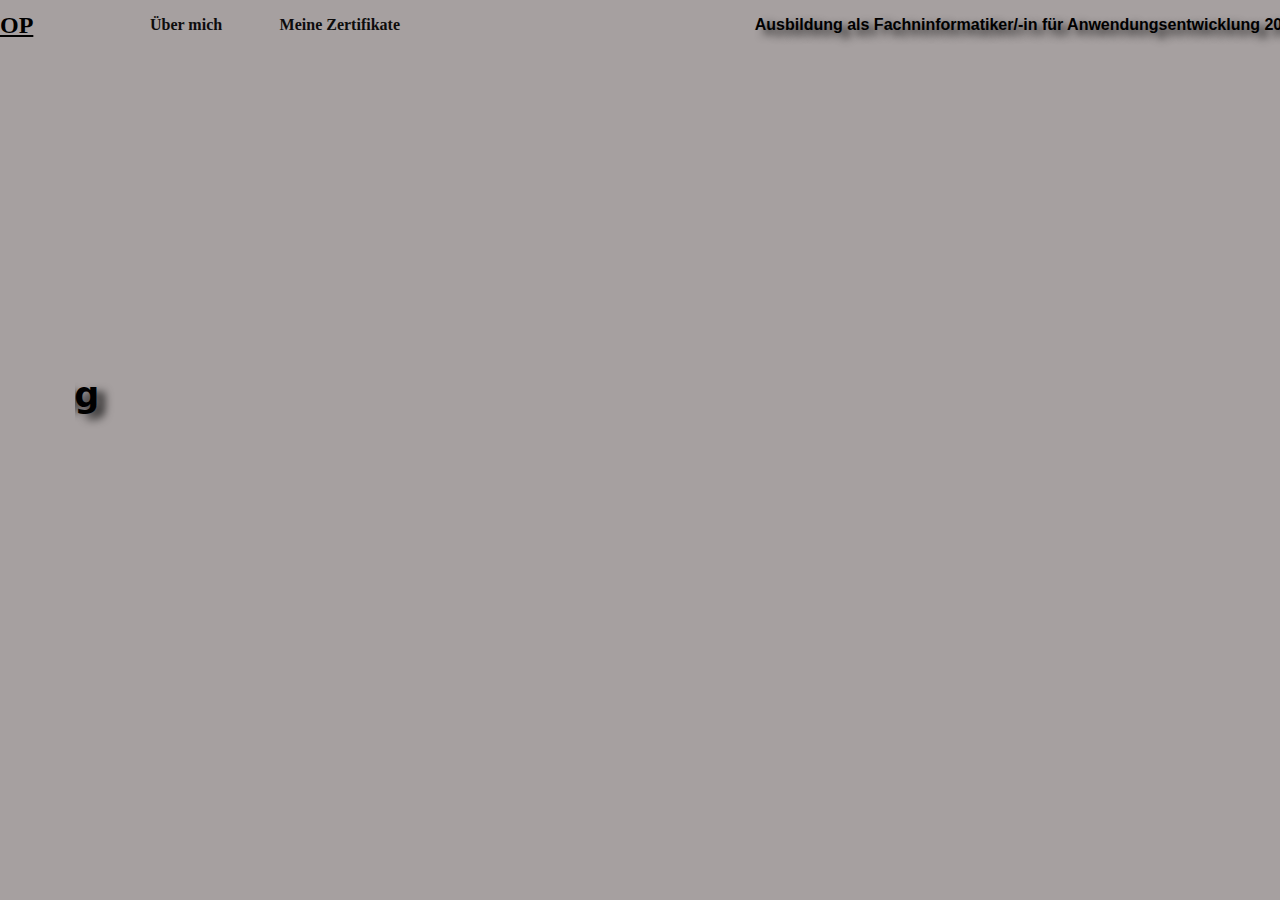
<file: index.html>
<!DOCTYPE html>
<html lang="en">
<head>
    <meta charset="UTF-8">
    <meta name="viewport" content="width=device-width, initial-scale=1.0">
    <title>Oleksii Prostiakov</title>
    <link rel="stylesheet" href="./style.css">
</head>
<body>
    <header class="header">
        <div class="top__header__body">
            <div class="header__left__top">
                <h2 class="header-left-top__logo">OP</h2>
                <nav class="header-left-top__navigation">
                    <a href="./me.html" class="nav__link" target="_blank">Über mich</a>
                    <a href="./certificate.html" class="nav__link" target="_blank">Meine Zertifikate</a>
                </nav>
            </div>
            <div class="header__right__top">
                <p class="header-right-top__txt"> Ausbildung als Fachninformatiker/-in für Anwendungsentwicklung 2024</p>
            </div>
        </div>
        <div class="header__second__block">
            <div class="header-second-block__left">
                <h1 class="second-block-left__title">Hallo,<br> ich heiße Oleksii <br> und ich will mich bei euch als Fachninformatiker für Anwendungsentwicklung bewerben!</h1>
                <p class="second-block-left__describe">Wenn Sie mehr über mich wissen möchten, dann klicken Sie auf "Über mich" oben. Und wenn Sie meine Zertifikate anschauen wollen, dann müssen Sie auf "Meine Zertifikate" klicken!</p>
            </div>
            <div class="header-second-block__right">
                <img src="./images/css.img.png" alt="" class="second-block-right__css">
                <img src="./images/code__arrow.png" alt="" class="second-block-right__arrows">
                <img src="./images/html.img.png" alt="" class="second-block-right__html">
                <img src="./images/man.png" alt="" class="second-block-right__image">
            </div>
        </div>
    </header>
</body>
</html>
</file>
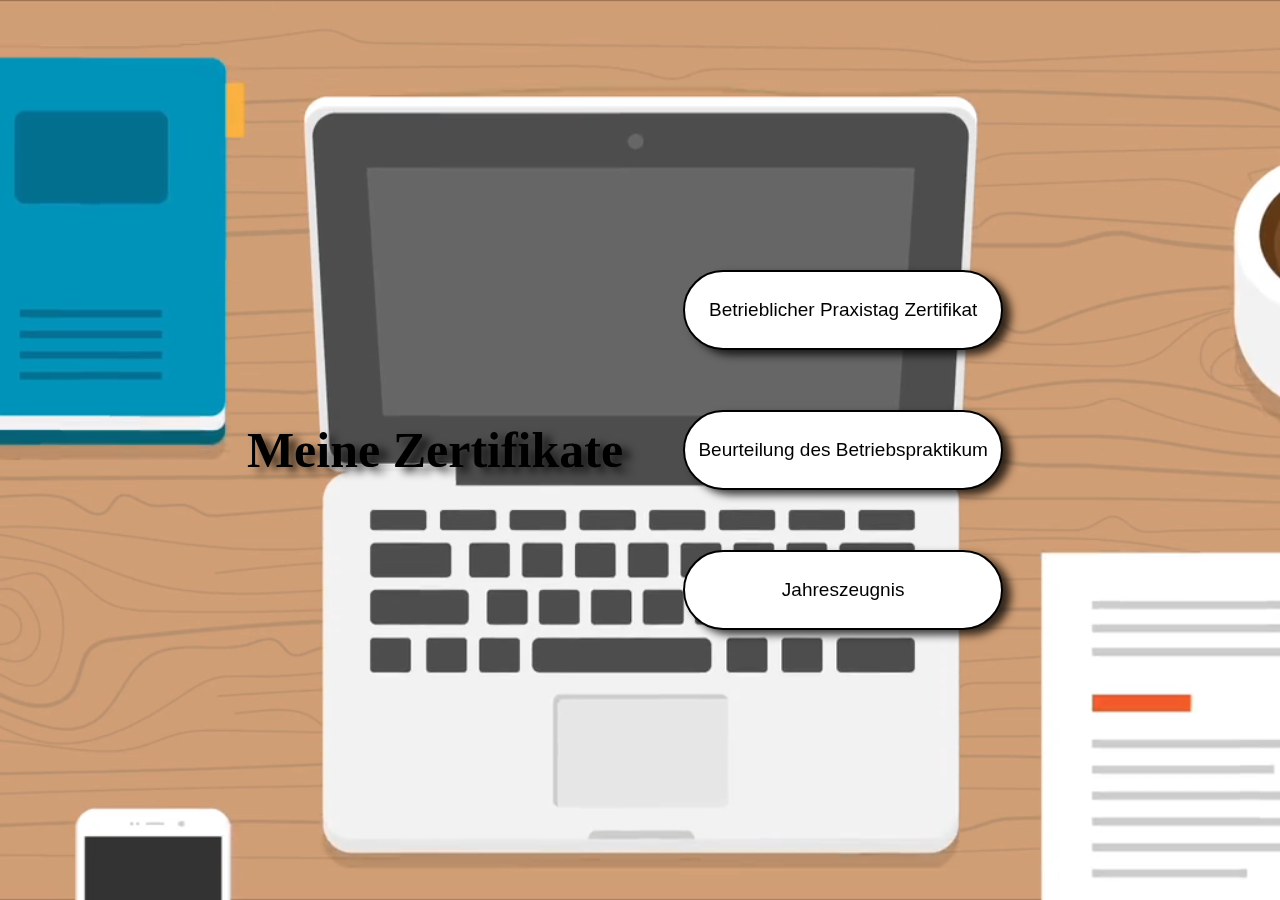
<file: certificate.html>
<!DOCTYPE html>
<html lang="en">
<head>
    <meta charset="UTF-8">
    <meta name="viewport" content="width=device-width, initial-scale=1.0">
    <title>Zertifikaten</title>
    <link rel="stylesheet" href="./style.css">
</head>
<body>
    <div class="whole__container">
        <video class="video__background" autoplay loop muted>
            <source src="./images/video.2.mp4" type="video/mp4">
        </video>
        <h1 class="certificates__title">Meine Zertifikate</h1>
        <div class="block__btns">
            <a href="./index-2.html" class="link__btn" target="_blank">
                <button class="buttons">Betrieblicher Praxistag Zertifikat</button>
            </a>
            <a href="./index-3.html" class="link__btn" target="_blank">
                <button class="buttons">Beurteilung des Betriebspraktikum</button>
            </a>
            <a href="./index-4.html" class="link__btn" target="_blank">
                <button class="buttons">Jahreszeugnis</button>
            </a>
        </div>
    </div>
</body>
</html>
</file>
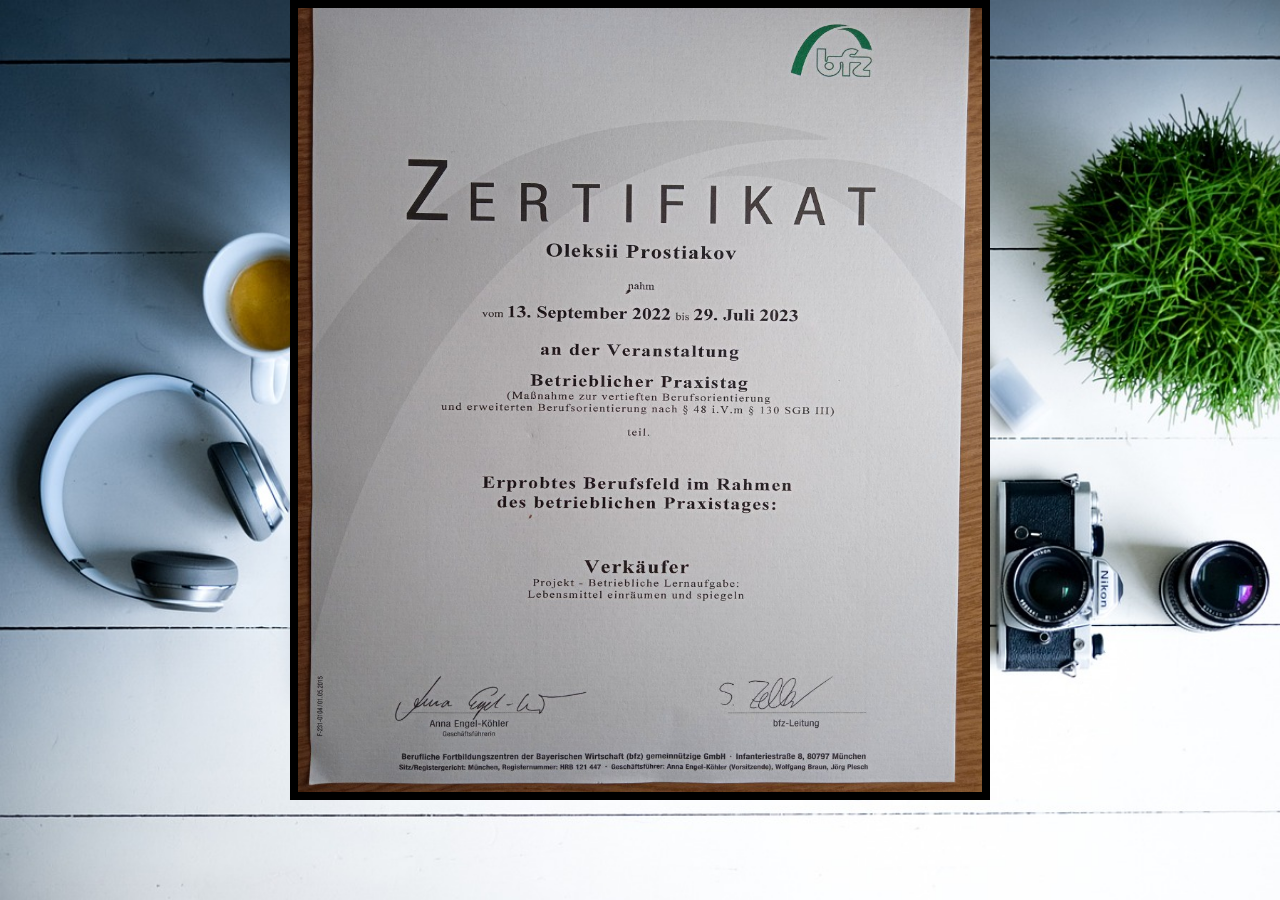
<file: index-2.html>
<!DOCTYPE html>
<html lang="en">
<head>
    <meta charset="UTF-8">
    <meta name="viewport" content="width=device-width, initial-scale=1.0">
    <title>Betrieblicher-Praxistag-Zertifikat</title>
    <link rel="stylesheet" href="./style.css">
</head>
<body class="body1">
    <img src="./images/photo_2023-07-28_11-47-23.jpg" alt="" class="doc__image">
</body>
</html>
</file>
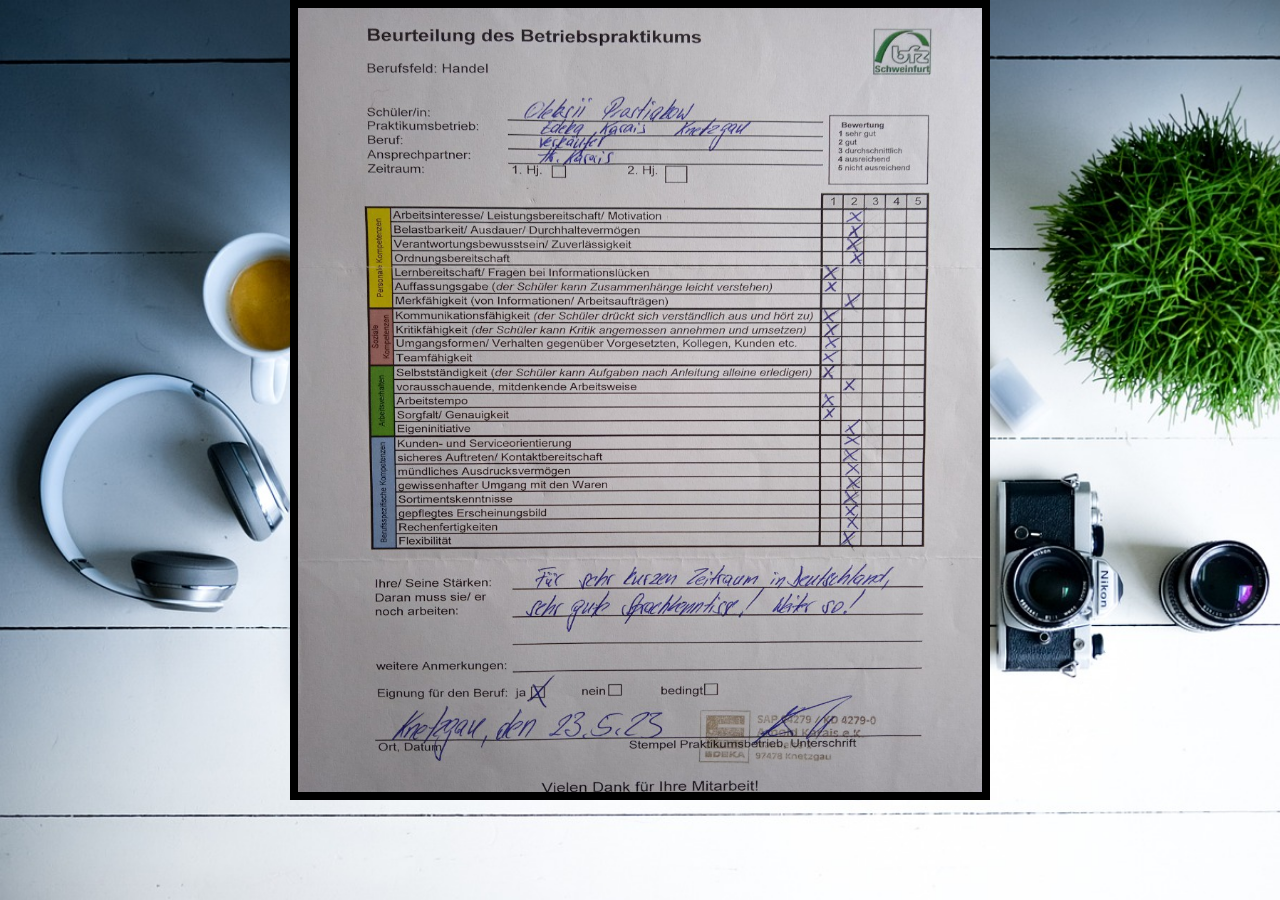
<file: index-3.html>
<!DOCTYPE html>
<html lang="en">
<head>
    <meta charset="UTF-8">
    <meta name="viewport" content="width=device-width, initial-scale=1.0">
    <title>Beurteilung-des-Betriebspraktikum</title>
    <link rel="stylesheet" href="./style.css">
</head>
<body class="body1">
    <img src="./images/photo_2023-07-28_11-47-15.jpg" alt="" class="doc__image">
</body>
</html>
</file>
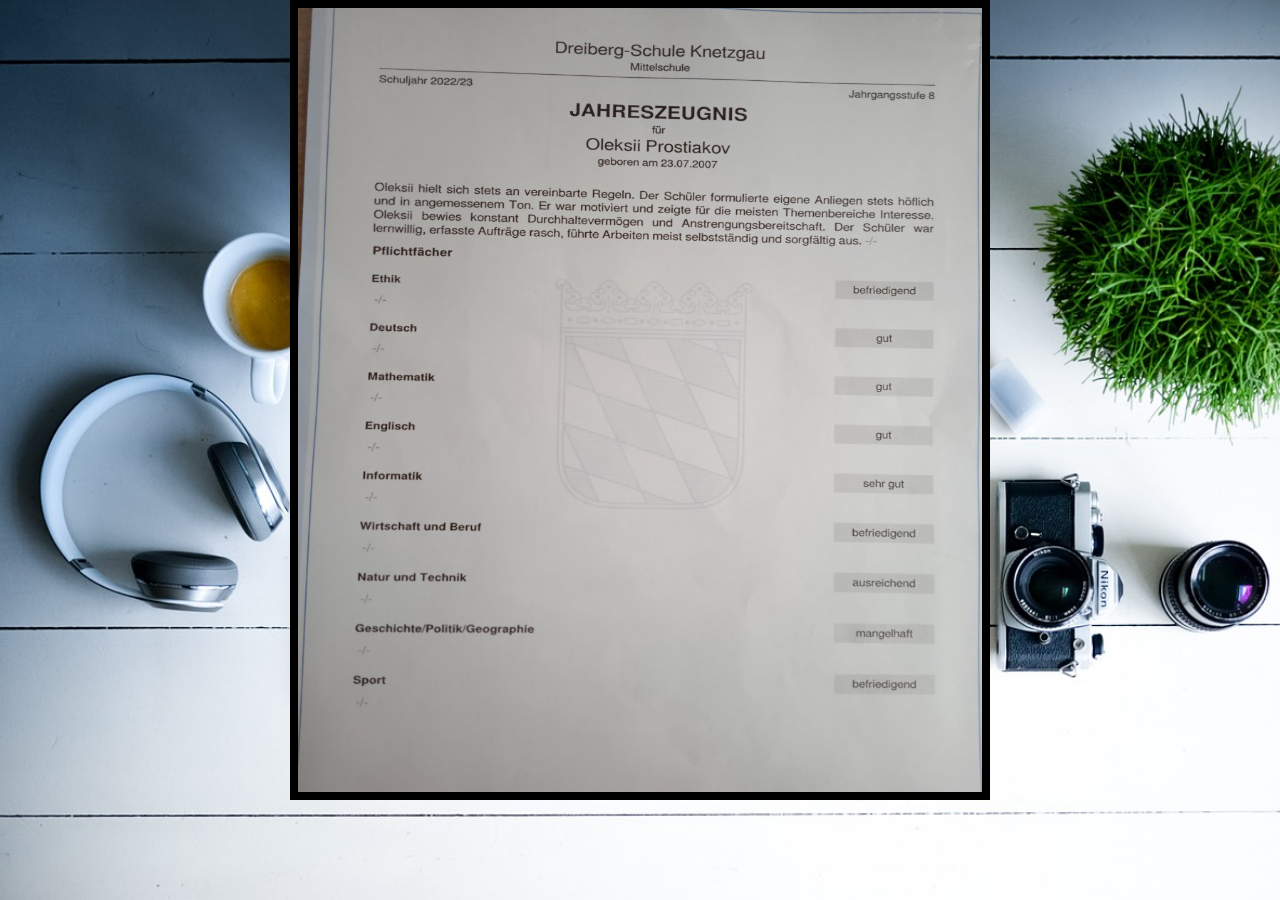
<file: index-4.html>
<!DOCTYPE html>
<html lang="en">
<head>
    <meta charset="UTF-8">
    <meta name="viewport" content="width=device-width, initial-scale=1.0">
    <title>Jahreszeugnis</title>
    <link rel="stylesheet" href="./style.css">
</head>
<body class="body1">
    <img src="./images/photo_2023-07-28_11-46-59.jpg" alt="" class="doc__image">
</body>
</html>
</file>
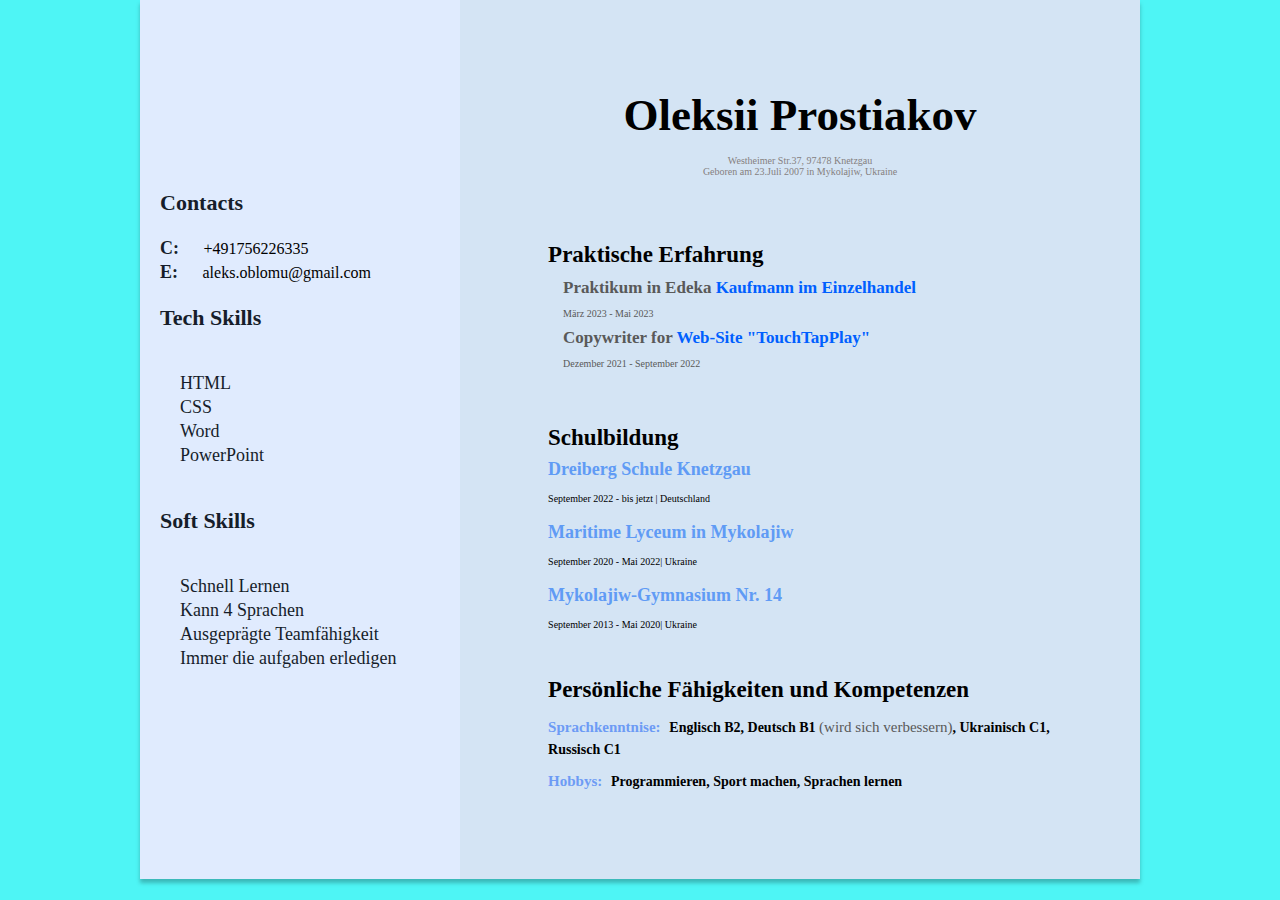
<file: me.html>
<!DOCTYPE html>
<html lang="en">
<head>
    <meta charset="UTF-8">
    <meta name="viewport" content="width=device-width, initial-scale=1.0">
    <title>Über mich</title>
    <link rel="stylesheet" href="./style.css">
</head>
<body class="me__body">
        <!--Wrapper-->
        <div class="Wrapper">
            <!--Main content-->
            <div class="Main-content">
            <!--About me-->
            <div class="about-me-container">
                <h1 class="my-name">Oleksii Prostiakov</h1>
                <p class="my-adress">Westheimer Str.37, 97478 Knetzgau</p>
                <p class="my-adress">Geboren am 23.Juli 2007 in Mykolajiw, Ukraine</p>
            </div>
            <!--My Projects-->
            <div class="projects-container">
                <h3 class="Main-content-title">Praktische Erfahrung</h3>
                <ul class="praktisch__liste">
                <li class="praktisch__item">Praktikum in Edeka <span class="praktisch__item-place">Kaufmann im Einzelhandel</span> <br>
                <span class="praktisch__item-date">März 2023 - Mai 2023</span></li>
                <li class="praktisch__item">Copywriter for <span class="praktisch__item-place"> Web-Site "TouchTapPlay"</span> <br>
                    <span class="praktisch__item-date">Dezember 2021 - September 2022</span></li>
                </ul>
            </div>
            <!--Work Experience-->
            <div class="Work-Experience">
                <h3 class="Main-content-title">Schulbildung</h3>
                <!--Company 1-->
                <div class="WE-position">
                    <h4 class="Work-Experience-position">
                    <span class="we-company">Dreiberg Schule Knetzgau</span>
                    <p class="work-period">September 2022 - bis jetzt | Deutschland</p>
                </div>
                <!--Company 2-->
                <div class="WE-position">
                    <h3 class="Work-Experience-position"> 
                    <span class="we-company">Maritime Lyceum in Mykolajiw</span> 
                    </h3>
                    <p class="work-period"> September 2020 - Mai 2022| Ukraine</p>
                </div>
                <!-- Company 3 -->
                <div class="WE-position">
                    <h3 class="Work-Experience-position">
                    <span class="we-company">Mykolajiw-Gymnasium Nr. 14</span> 
                    </h3>
                    <p class="work-period">September 2013 - Mai 2020| Ukraine</p>
                </div>
            </div>
            <!-- Education -->
            <div class="fähigkeiten">
                <h3 class="fähigkeiten-title">Persönliche Fähigkeiten und Kompetenzen</h3>
                <li class="kenntnise">Sprachkenntnise: <span class="etwas"> Englisch B2, Deutsch B1 <span class="verbesserung">(wird sich verbessern)</span>, Ukrainisch C1, Russisch C1</span></li>
                <li class="kenntnise">Hobbys: <span class="etwas"> Programmieren, Sport machen, Sprachen lernen </span></li>
            </div>
            </div>
            <!--Sidebar-->
            <aside class="Sidebar">
            <!-- Contacts -->
            <div class="contacts-container">
                <h3 class="sidebar-title">Contacts</h3>
                <p class="contacts-item">
                    <span class="contacts-type"> C: </span>
                    <a href="tel:+491756226335" class="contacts-number"></a>+491756226335
                </p>
                <p>
                    <span class="contacts-type"> E: </span>
                    <a href="mail to:aleks.oblomu@gmail.com" class="contacts-email"></a>
                    aleks.oblomu@gmail.com
                </p>
                <!-- Tech Skills -->
                <div class="tech-skills-container">
                <h3 class="sidebar-title">Tech Skills</h3>
                <ul class="skills-list">
                    <li class="skills-list-item">
                        <span class="skills-list-text">HTML</span>
                    </li>
                    <li class="skills-list-item">
                        <span class="skills-list-text">CSS</span>
                    </li>
                    <li class="skills-list-item">
                        <span class="skills-list-text">Word</span>
                    </li>
                    <li class="skills-list-item">
                        <span class="skills-list-text">PowerPoint</span>
                    </li>
                </ul>
                </div>
                <!-- Soft Skills -->
                <div>
                <h3 class="sidebar-title">Soft Skills</h3>
                <ul class="soft-skills-list">
                    <li class="skills-list-item2">
                    <span class="skills-list-text2">Schnell Lernen</span>
                    </li>
                    <li class="skills-list-item2">
                    <span class="skills-list-text2">Kann 4 Sprachen</span>
                    </li>
                    <li class="skills-list-item2">
                    <span class="skills-list-text2">Ausgeprägte Teamfähigkeit</span>
                    </li>
                    <li class="skills-list-item2">
                    <span class="skills-list-text2">Immer die aufgaben erledigen</span>
                    </li>
                </ul>
                </div>
            </div>
            </aside>
        </div>
</body>
</html>
</file>
<file: style.css>
*{
    margin: 0;
    padding: 0;
    border: 0;
    outline: 0;
    list-style: none;
    box-sizing: border-box;
    text-decoration: none;
    scroll-behavior: smooth;
}
.header {
    width: 100%;
    height: 100vh;
    background-color: #a6a0a0;
}
.top__header__body {
    width: 1300px;
    height: 50px;
    margin: 0px auto;
    display: flex;
    flex-direction: row;
    justify-content: space-between;
    align-items: center;
}
.header__left__top {
    width: 400px;
    display: flex;
    flex-direction: row;
    justify-content: space-between;
    align-items: center;
}
.header-left-top__logo {
    text-decoration: underline;
}
.header-left-top__navigation {
    width: 250px;
    display: flex;
    flex-direction: row;
    justify-content: space-between;
    align-items: center;
}
.nav__link {
    position: relative;
    color: #0d0c0c;
    font-size: 16px;
    font-weight: 600;
    transition: 0.3s;
}
.nav__link::before{
    position: absolute;
    width: 100%;
    height: 10%;
    content: '';
    background-color: antiquewhite;
    bottom: -2px;
    left: 0;
    border-radius: 10px;
    opacity: 0;
    transition: 0.3s;
}
.nav__link:hover::before{
    opacity: 1;
}
.nav__link:hover {
    transform: translateY(-3px);
}
.header__right__top {
}
.header-right-top__txt {
    font-size: 16px;
    font-weight: 800;
    font-family: 'Trebuchet MS', 'Lucida Sans Unicode', 'Lucida Grande', 'Lucida Sans', Arial, sans-serif;
    text-shadow: 8px 5px 8px #000000cd;
}




/* ---------------------HEADER 2----------------------------- */
.header__second__block {
    width: 1300px;
    margin: 20px auto;
    display: flex;
    flex-direction: row;
    justify-content: space-around;
    align-items: center;
    overflow: hidden;
}
.header-second-block__left {
    width: 500px;
    height: 390px;
    display: flex;
    flex-direction: column;
    justify-content: space-between;
    align-items: start;
    overflow: hidden;
}
.second-block-left__title {
    font-size: 35px;
    font-weight: 600;
    transform: translateX(-470px);
    text-shadow: 8px 5px 8px #000000c6;
    font-family: system-ui, -apple-system, BlinkMacSystemFont, 'Segoe UI', Roboto, Oxygen, Ubuntu, Cantarell, 'Open Sans', 'Helvetica Neue', sans-serif;
    animation: title 1s cubic-bezier(0.455, 0.03, 0.515, 0.955) forwards;
}
@keyframes title {
    0% {
        transform: translateX(-470px);
    }
    100%{
        transform: translateX(0);
    }
}
.second-block-left__describe {
    font-size: 18px;
    font-weight: 500;
    transform: translateX(-480px);
    font-family: Georgia, 'Times New Roman', Times, serif;
    animation: describe 2s cubic-bezier(0.455, 0.03, 0.515, 0.955) forwards;
}
@keyframes describe {
    0% {
        transform: translateX(-480px);
    }
    100%{
        transform: translateX(0);
    }
}
.header-second-block__right {
    position: relative;
    width: 500px;
    height: 600px;
    transform: translateX(580px);
    animation: images 2s cubic-bezier(0.455, 0.03, 0.515, 0.955) forwards;
}
@keyframes images {
    0% {
        transform: translateX(580px);
    }
    100% {
        transform: translateX(0);
    }
}
.second-block-right__image {
    position: absolute;
    width: 440px;
    top: 120px;
    filter: drop-shadow(8px 5px 8px #000000d3);
}
.second-block-right__css {
    position: absolute;
    width: 120px;
    right: -20px;
    top: 170px;
    animation: icons 2s cubic-bezier(0.455, 0.03, 0.515, 0.955) infinite alternate;
    animation-delay: 2s;
}
.second-block-right__arrows {
    width: 80px;
    position: absolute;
    top: 20px;
    left: 220px;
    animation: icons 2s cubic-bezier(0.455, 0.03, 0.515, 0.955) infinite alternate;
    animation-delay: 1s;
}
.second-block-right__html {
    width: 120px;
    position: absolute;
    left: 50px;
    top: 150px;
    animation: icons 2s cubic-bezier(0.455, 0.03, 0.515, 0.955) infinite alternate;
    animation-delay: 3s;
}
@keyframes icons {
    0% {
        transform: translateY(-15px) rotateY(-360deg);
    }
    100% {
        transform: translateY(0) rotateY(-360deg);
    }
}



/* -------------------------------------about me ------------------------------ */


  /* About me */
.me__body {
    background-color: rgb(78, 245, 245);
}
.my-profession {
    font-style: normal;
    font-weight: 700;
    font-size: 15px;
    line-height: 17px;
    color: #000000;
    margin: 0 0 18px 0;
}
.my-name {
    font-style: normal;
    font-weight: 700;
    font-size: 45px;
    line-height: 55px;
    color: #000000;
    margin: 0 0 12px 0;
    text-align: center;
}
.my-adress {
    font-weight: 400;
    color: #857f7f;
    font-size: 10px;
    text-align: center;
}
.my-descr {
    font-style: normal;
    font-weight: 400;
    font-size: 15px;
    line-height: 24px;
    color: #595959;
    width: 525px;
}

.about-me-container {
    margin-bottom: 64px;
}
  /* Projects */
.project-item {
    font-style: normal;
    font-weight: 700;
    font-size: 15px;
    line-height: 24px;
    color: #000000;
}
.projects-container {
    margin-bottom: 48px;
    margin-top: 64px;
}

.praktisch__liste {
    padding: 0 0 0 15px;
    margin: 0 0 0 0;
}
.praktisch__item {
    font-style: normal;
    font-weight: 600;
    font-size: 17px;
    line-height: 24px;
    color: #595959;
}
.praktisch__item-place {
    font-style: normal;
    font-weight: 600;
    font-size: 17px;
    line-height: 24px;
    color: #005fff;
}
.praktisch__item-date {
    font-size: 10px;
    font-weight: 400;
}

.Work-Experience {
    margin-bottom: 44px;
}
.Work-Experience-position {
    font-style: normal;
    font-weight: 700;
    font-size: 18px;
    line-height: 20px;
    color: #000000;
    margin: 0;
}
.WE-position {
    margin-bottom: 16px;
}

.we-company {
    color: #609bf5;
}

.work-period {
    font-style: normal;
    font-size: 10px;
    font-weight: 400;
    line-height: 15px;
    margin: 12px 0 8px 0;
}
.work-duties {
    font-style: normal;
    font-weight: 400;
    font-size: 15px;
    line-height: 24px;
    color: #595959;
    margin: 0;
}

.work-duties-list {
    padding: 0 0 0 16px;
    margin: 0;
}

.fähigkeiten {
    margin: 44px 0 0 0;
}
.fähigkeiten-title {
    font-style: normal;
    font-weight: 700;
    font-size: 23px;
    line-height: 27px;
    color: #000000;
    margin: 0 0 8px 0;
}
.kenntnise {
    font-style: normal;
    font-weight: 700;
    font-size: 15px;
    line-height: 20px;
    color: #6d9bf5;
    margin: 12px 0 0 0;
}
.etwas {
    font-style: normal;
    font-weight: 600;
    font-size: 14px;
    line-height: 15px;
    color: #000;
    margin: 12px 0 0 5px;
}
.verbesserung {
    font-style: normal;
    font-weight: 400;
    font-size: 15px;
    line-height: 24px;
    color: #595959;
    margin: 0;
}
  /* Main content */
.Main-content {
    background-color: rgb(212, 228, 244);
    padding: 88px;
}
.Wrapper {
    display: flex;
    flex-direction: row-reverse;
    background-color: #fff;
    width: 1000px;
    margin: 0 auto;
    box-shadow: 0 4px 4px rgba(0, 0, 0, 0.25);
}
.Main-content-title {
    font-style: normal;
    font-weight: 700;
    font-size: 23px;
    line-height: 27px;
    color: #000000;
    margin: 0 0 8px 0;
}
  /* Sidebar */
.Sidebar {
    display: flex;
    flex-direction: column;
    align-items: start;
    justify-content: center;
    width: 367px;
    background: #e0ebfe;
}

.my-photo {
    margin-top: 40px;
}
.contacts-container,
.tech-skills-container {
    margin-top: 48px 0px 0px 40px;
}

.sidebar-title {
    font-style: normal;
    font-weight: 700;
    font-size: 22px;
    line-height: 27px;
    color: #161d2a;
    margin-bottom: 8px;
    margin: 20px;
}
  /* Contacts */
.contacts-type {
    font-style: normal;
    font-weight: 700;
    font-size: 18px;
    line-height: 24px;
    color: #161d2a;
    margin-right: 8px;
    margin: 20px;
}

.contacts-item {
    margin: 0;
}

.contacts-number {
    font-style: normal;
    font-weight: 400;
    font-size: 18px;
    line-height: 24px;
    color: #161d2a;
}

.contacts-email {
    font-style: normal;
    font-weight: 400;
    font-size: 18px;
    line-height: 24px;
    color: #2979ff;
}
  /* Skills */
.skills-list {
    margin: 40px;
    padding: 0;
}

.skills-list-item {
    color: #609bf5;
}
.skills-list-text {
    font-style: normal;
    font-weight: 400;
    font-size: 18px;
    line-height: 24px;
    color: #161d2a;
}

.soft-skills-list {
    margin: 40px;
    padding: 0;
}

.skills-list-item2 {
    color: #609bf5;
}

.skills-list-text2 {
    font-style: normal;
    font-weight: 400;
    font-size: 18px;
    line-height: 24px;
    color: #161d2a;
}



/* -----------------------Zertifikate--------------------------------- */

.whole__container {
    position: relative;
    width: 100%;
    height: 100vh;
    overflow: hidden;
    display: flex;
    align-items: center;
    justify-content: center;
    overflow: hidden;
}
.video__background {
    position: absolute;
    width: 100%;
    height: 100%;
    left: 0;
    top: 0;
    z-index: -1;
    object-fit: cover;
}
.certificates__title {
    margin-right: 30px;
    font-size: 50px;
    text-shadow: 8px 5px 8px #000000bd;
    animation: h1 1s cubic-bezier(0.455, 0.03, 0.515, 0.955) forwards ;
}
@keyframes h1 {
    0% {
        transform: translateX(-600px);
    }
    100% {
        transform: translateX(0);
    }
}
.block__btns {
    width: 380px;
    height: 420px;
    display: flex;
    flex-direction: column;
    justify-content: space-around;
}
.link__btn {
}
.buttons {
    background-color: #fff;
    border: 2px solid #000;
    font-size: 19px;
    border-radius: 80px;
    width: 320px;
    height: 80px;
    display: block;
    margin: 0 auto;
    transition: 0.3s;
    cursor: pointer;
    animation: buttons 1s cubic-bezier(0.455, 0.03, 0.515, 0.955) forwards;
    box-shadow: 8px 5px 8px #000000c2;
}
@keyframes buttons {
    0%{
        transform: translateX(700px);
    }
    100%{
        transform: translateX(0);
    }
}
.buttons:hover {
    background-color: #000;
    color: #fff;
}
.body1 {
    background-image: url(./images/computer-2982270_1280.jpg);
    background-size: cover;
    background-repeat: no-repeat;
    background-attachment: fixed;
}
.doc__image {
    border: 8px solid #000;
    width: 700px;
    height: 800px;
    display: block;
    margin: 0 auto;
}
</file>
